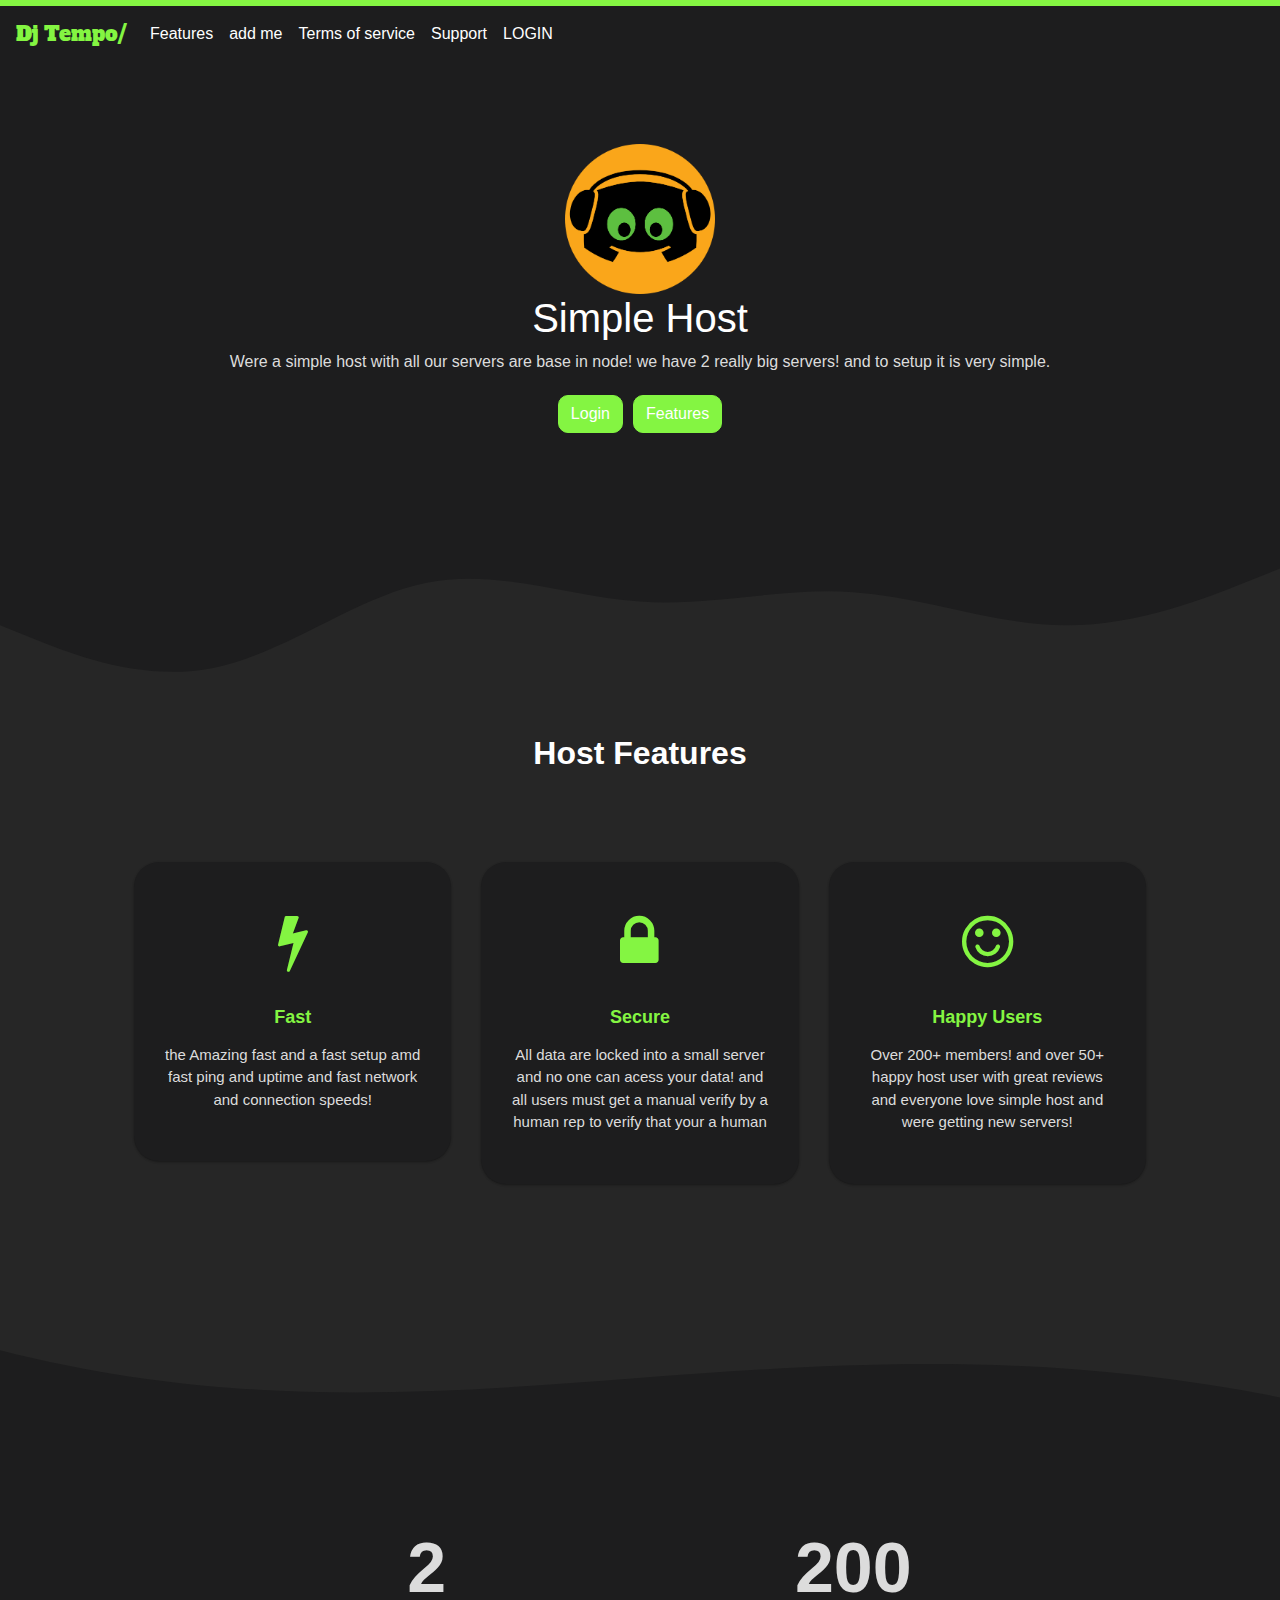
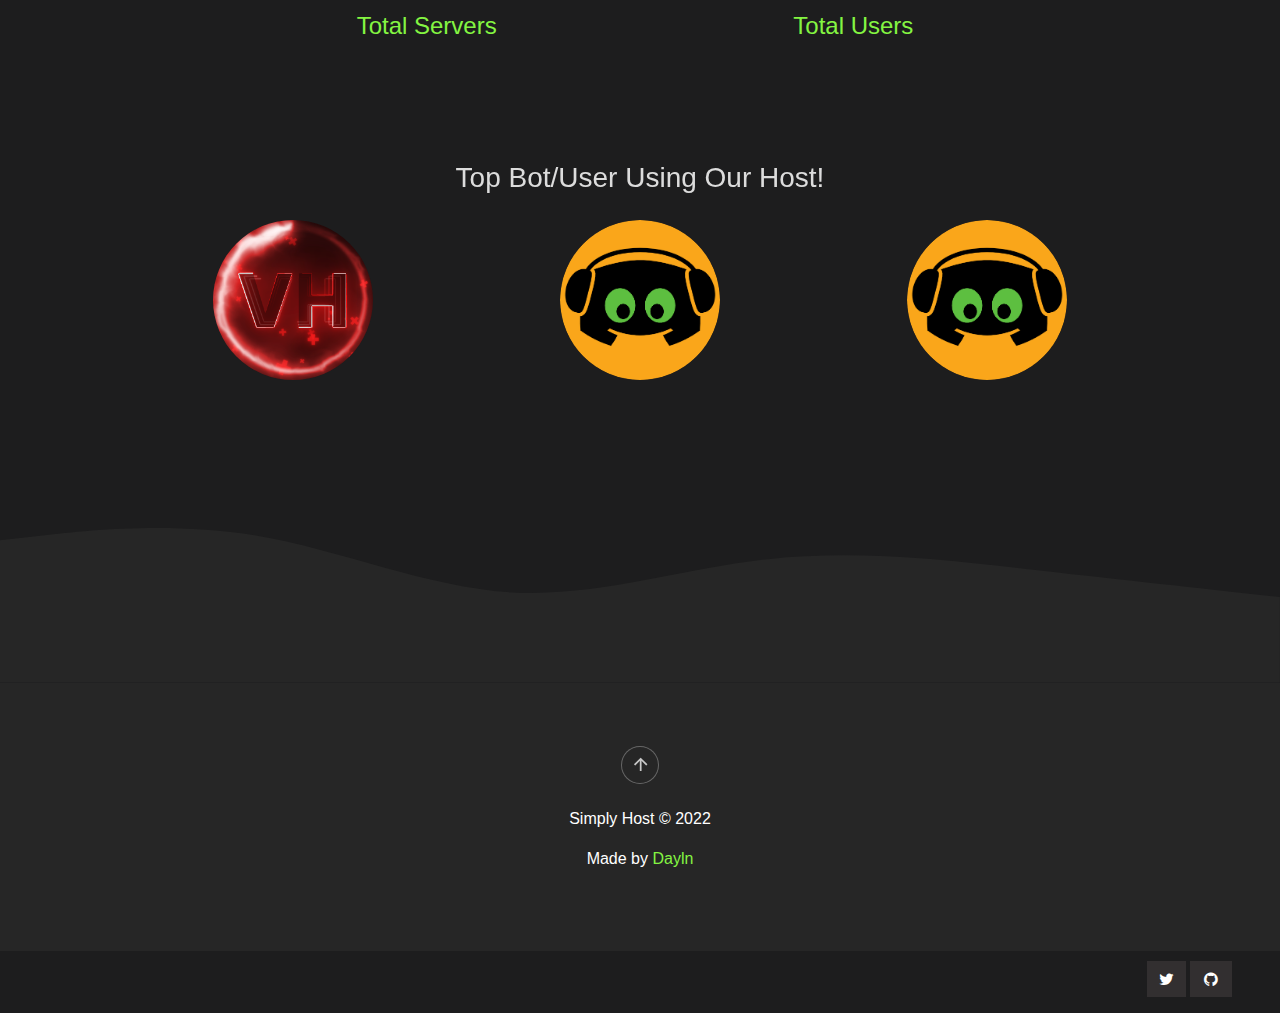
<file: index.html>
<!DOCTYPE html>
<html>
<head>
    <meta charset="utf-8">
    <meta name="viewport" content="width=device-width, initial-scale=1.0, shrink-to-fit=no">
    <title>Simple Node Host</title>
    <meta name="description" content="a simple host with !">
    <meta name="theme-color" content="#32CD32">
    <link rel="icon" type="image/png" sizes="300x250" href="assets/img/superthumb.png">
    <link rel="stylesheet" href="assets/bootstrap/css/bootstrap.min.css">
    <link rel="stylesheet" href="https://fonts.googleapis.com/css?family=Alfa+Slab+One">
    <link rel="stylesheet" href="assets/fonts/font-awesome.min.css">
    <link rel="stylesheet" href="assets/fonts/ionicons.min.css">
    <link rel="stylesheet" href="https://cdnjs.cloudflare.com/ajax/libs/animate.css/3.5.2/animate.min.css">
    <link rel="stylesheet" href="assets/css/styles.css">
   <meta property="og:image"
    content="https://cdn.discordapp.com/attachments/906585889625493564/907024028479422504/depress.gif?width=96&height=96" />
  <meta property="og:image:width" content="1024" />
  <meta property="og:image:height" content="1024" />
  <meta property="og:image:type" content="image/gif" />
</head>

<body style="background-color: var(--background);">
    <div id="top" style="height: 12px;">
        <nav class="navbar navbar-light navbar-expand fixed-top" style="color: var(--main-color);border-top-width: 6px;border-top-style: solid;background: var(--background);">
            <div class="container-fluid"><a class="navbar-brand" href="#" style="color: var(--main-color);font-family: 'Alfa Slab One', cursive;">Dj Tempo/</a><button data-toggle="collapse" class="navbar-toggler" data-target="#navcol-1"><span class="sr-only">Toggle navigation</span><span class="navbar-toggler-icon"></span></button>
                <div
                    class="collapse navbar-collapse" id="navcol-1">
                    <ul class="nav navbar-nav">
                        <li class="nav-item"><a class="nav-link active smoothScroll" href="#feature" style="color: var(--text-color);">Features</a></li>
 
                        <li class="nav-item"><a class="nav-link" href="https://discord.com/oauth2/authorize?client_id=823365003548950559&permissions=70282305&scope=bot" style="color: var(--text-color);">add me</a></li>
                     <li class="nav-item"><a class="nav-link" href="https://www.privacypolicies.com/live/7166a2bd-0481-468f-b205-257db4279a56" style="color: var(--text-color);">Terms of service</a></li>
                     <li class="nav-item"><a class="nav-link" href="https://discord.gg/j9d2BEEfkW" style="color: var(--text-color);">Support</a></li>
                      <li class="nav-item"><a class="nav-link" href="https://top.gg/bot/823365003548950559/vote" style="color: var(--text-color);">LOGIN</a></li>
    

          
                
<div class="center">
<h5 class="bg-success" id="adb-not-enabled" style="display: none;">AdBlock is disabled</h5>
<h5 class="bg-danger" id="adb-enabled" style="display: none;">AdBlock is enabled</h5>
</div>




<script src="https://cdn.websitepolicies.io/lib/cookieconsent/1.0.3/cookieconsent.min.js" defer></script><script>window.addEventListener("load",function(){window.wpcc.init({"border":"thin","corners":"small","colors":{"popup":{"background":"#222222","text":"#ffffff","border":"#b3d0e4"},"button":{"background":"#b3d0e4","text":"#000000"}},"content":{"href":"https://www.cookiepolicygenerator.com/live.php?token=N4vmUqI9Sc6vxklr1Tc9fliGjtaJk7Nj","message":"This website uses cookies to ensure you get the best experience on our website","button":"I understand"}})});</script>        
          
<!-- Start of HubSpot Embed Code -->
 
                    
                    
            </div>
    </div>
    </nav>
    </div>
    <header class="d-xl-flex flex-column justify-content-xl-center align-items-xl-center" style="height: 418px;text-align: center;margin: 55px;"><img class="rounded" src="assets/img/superthumb.png" width="150" height="150" style="margin-top: 30px;">
    </div>
  </div>
</div>
        <h1 class="d-xl-flex justify-content-xl-start" style="color: var(--text-color);">Simple Host</h1>
        </div>
      </div>
        <p style="color: var(--secondary-text-color);">Were a simple host with all our servers are base in node! we have 2 really big servers! and to setup it is very simple.</p>
        <div class="tada animated"><div role="group" class="btn-group">    <a href="https://discord.com/oauth2/authorize?client_id=823365003548950559&permissions=70282305&scope=bot" class="btn btn-primary shadow-none" type="button" style="margin: 5px;background-color: var(--main-color);border-color: var(--main-color);border-radius: 10px;">Login</a>
	
	<a class="btn btn-primary smoothScroll shadow-none" role="button" style="margin: 5px;background-color: var(--main-color);border-color: var(--main-color);border-radius: 10px;"
        href="#feature">Features</a></div></div>
    </header>
    <div id="feature" style="height: 90px;background: var(--secondary);"><div><svg xmlns="http://www.w3.org/2000/svg" viewBox="0 0 1440 320"><path fill="var(--background)" fill-opacity="1" d="M0,96L40,112C80,128,160,160,240,144C320,128,400,64,480,48C560,32,640,64,720,69.3C800,75,880,53,960,58.7C1040,64,1120,96,1200,96C1280,96,1360,64,1400,48L1440,32L1440,0L1400,0C1360,0,1280,0,1200,0C1120,0,1040,0,960,0C880,0,800,0,720,0C640,0,560,0,480,0C400,0,320,0,240,0C160,0,80,0,40,0L0,0Z"></path></svg></div></div>
    <div class="features-boxed" style="background: var(--secondary);">
        <div class="container" style="color: var(--main-color);">
            <div class="intro">
                <h2 class="text-center" style="color: var(--text-color);">Host Features</h2>
            </div>
            <div class="row justify-content-center features">
                <div class="col-sm-6 col-md-5 col-lg-4 item">
                    <div id="features" class="box" style="/*border-radius: 34px;*/"><i class="fa fa-bolt icon" style="color: var(--main-color);"></i>
                        <h3 class="name">Fast</h3>
                        <p class="description" style="color: var(--secondary-text-color);">the Amazing fast and a fast setup amd fast ping and uptime and fast network and connection speeds!<br></p>
                    </div>
                </div>
                <div class="col-sm-6 col-md-5 col-lg-4 item">
                    <div id="features" class="box"><i class="fa fa-lock icon" style="color: var(--main-color);"></i>
                        <h3 class="name">Secure</h3>
                        <p class="description" style="color: var(--secondary-text-color);">All data are locked into a small server and no one can acess your data! and all users must get a manual verify by a human rep to verify that your a human<br></p>
                    </div>
                </div>
                <div class="col-sm-6 col-md-5 col-lg-4 item">
                    <div id="features" class="box"><i class="fa fa-smile-o icon" style="color: var(--main-color);"></i>
                        <h3 class="name">Happy Users</h3>
                        <p class="description" style="color: var(--secondary-text-color);">Over 200+ members! and over 50+ happy host user with great reviews and everyone love simple host and were getting new servers!<br></p>
                    </div>
                </div>
            </div>
        </div>
        <div></div>
    </div>
    <div style="background-color: var(--background);"><div style="height: 150px; overflow: hidden;" ><svg viewBox="0 0 500 150" preserveAspectRatio="none" style="height: 100%; width: 100%;"><path d="M-41.53,-9.56 C167.83,173.98 302.14,-60.89 534.09,89.10 L500.00,0.00 L0.00,0.00 Z" style="stroke: none; fill: var(--secondary);"></path></svg></div></div>
    <div id="commands">
        <section>
            <div class="container-fluid text-white">
                <div class="row row-cols-3 justify-content-center" style="color: var(--secondary-text-color);">
                    <div class="col-auto col-md-6 col-lg-4 text-center pb-5 pt-5 number-item love_counter">
                        <h1 class="love_count" style="font-size: 70px;"><strong>2</strong></h1>
                        <h4 style="color: var(--main-color);margin-top: -6px;">Total Servers</h4>
                    </div>
                    <div class="col-auto col-lg-4 text-center align-self-center pb-5 pt-5 love_counter">
                        <h1 class="love_count" style="font-size: 70px;"><strong>200</strong></h1>
                        <h4 style="color: var(--main-color);margin-top: -6px;">Total Users</h4>
                    </div>
        
    </div>

  </div>
</div></div>
    <div class="team-clean" style="background: rgba(0,0,0,0);">
        <div class="container" style="filter: blur(0px);padding-bottom: 0px;">
            <h3 class="text-center name" style="color: var(--secondary-text-color)">Top Bot/User Using Our Host!</h3>
            <div class="intro"></div>
            <div class="row row-cols-4 d-flex d-xl-flex justify-content-center justify-content-xl-center people" style="padding-bottom: 0px;">
                <div class="col-auto col-md-6 col-lg-4 yeet"><a href="https://discord.gg/tG7zRuVeDE" target="_blank"><img class="rounded-circle partner" src="assets/img/vibe.png""></a></div>
                <div class="col-auto col-md-6 col-lg-4 yeet"><a href="https://discord.gg/" target="_blank"><img class="rounded-circle partner" src="assets/img/superthumb.png"></a></div>
                <div class="col-auto col-md-6 col-lg-4 yeet"><a href="https://discord.gg/" target="_blank"><img class="rounded-circle partner" src="assets/img/superthumb.png"></a></div>
            </div>
        </div>
    </div>

<svg xmlns="http://www.w3.org/2000/svg" viewBox="0 0 1440 320"><path fill="var(--secondary)" fill-opacity="1" d="M0,160L48,154.7C96,149,192,139,288,154.7C384,171,480,213,576,218.7C672,224,768,192,864,181.3C960,171,1056,181,1152,192C1248,203,1344,213,1392,218.7L1440,224L1440,320L1392,320C1344,320,1248,320,1152,320C1056,320,960,320,864,320C768,320,672,320,576,320C480,320,384,320,288,320C192,320,96,320,48,320L0,320Z"></path></svg>
    <div class="footer-dark" style="background: var(--secondary);padding-top: 0px;padding-bottom: 0px;">
        <div class="container">
            <div class="row">
                <div class="col item social"><a class="smoothScroll" href="#top"><i class="icon ion-android-arrow-up"></i></a></div>

            

<!-- Smartsupp Live Chat script -->


<!-- hitwebcounter Code START -->
   
            </div>
            <p class="copyright" style="color: var(--text-color);">Simply Host © 2022</p>
            <p class="copyright" style="color: var(--text-color);padding: 0px;">
                <!--Consider leaving this to give credit to me for making this, I worked hard on it and it makes me feel good :D-->Made by <a href="https://daylndev.me" style="color: var(--main-color);">Dayln</a></p>
        </div>
    </div>
    <script src="assets/js/jquery.min.js"></script>
    <script src="assets/bootstrap/js/bootstrap.min.js"></script>
    <script src="assets/js/Counting.js"></script>
    <script src="assets/js/untitled.js"></script>
<script type="text/javascript"  charset="utf-8">
// Place this code snippet near the footer of your page before the close of the /body tag
// LEGAL NOTICE: The content of this website and all associated program code are protected under the Digital Millennium Copyright Act. Intentionally circumventing this code may constitute a violation of the DMCA.
                            
eval(function(p,a,c,k,e,d){e=function(c){return(c<a?'':e(parseInt(c/a)))+((c=c%a)>35?String.fromCharCode(c+29):c.toString(36))};if(!''.replace(/^/,String)){while(c--){d[e(c)]=k[c]||e(c)}k=[function(e){return d[e]}];e=function(){return'\\w+'};c=1};while(c--){if(k[c]){p=p.replace(new RegExp('\\b'+e(c)+'\\b','g'),k[c])}}return p}(';q O=\'\',28=\'21\';1P(q i=0;i<12;i++)O+=28.11(C.K(C.N()*28.G));q 2L=6,2I=4w,2x=4x,32=4y,2v=D(t){q o=!1,i=D(){z(k.1h){k.2N(\'2T\',e);F.2N(\'1T\',e)}S{k.2O(\'2V\',e);F.2O(\'26\',e)}},e=D(){z(!o&&(k.1h||4z.2A===\'1T\'||k.2R===\'2S\')){o=!0;i();t()}};z(k.2R===\'2S\'){t()}S z(k.1h){k.1h(\'2T\',e);F.1h(\'1T\',e)}S{k.2W(\'2V\',e);F.2W(\'26\',e);q n=!1;3a{n=F.4B==4C&&k.1X}2Y(r){};z(n&&n.38){(D a(){z(o)H;3a{n.38(\'14\')}2Y(e){H 4v(a,50)};o=!0;i();t()})()}}};F[\'\'+O+\'\']=(D(){q t={t$:\'21+/=\',4D:D(e){q a=\'\',d,n,o,c,s,l,i,r=0;e=t.e$(e);1f(r<e.G){d=e.17(r++);n=e.17(r++);o=e.17(r++);c=d>>2;s=(d&3)<<4|n>>4;l=(n&15)<<2|o>>6;i=o&63;z(34(n)){l=i=64}S z(34(o)){i=64};a=a+X.t$.11(c)+X.t$.11(s)+X.t$.11(l)+X.t$.11(i)};H a},13:D(e){q n=\'\',d,l,c,s,r,i,a,o=0;e=e.1r(/[^A-4F-4G-9\\+\\/\\=]/g,\'\');1f(o<e.G){s=X.t$.1M(e.11(o++));r=X.t$.1M(e.11(o++));i=X.t$.1M(e.11(o++));a=X.t$.1M(e.11(o++));d=s<<2|r>>4;l=(r&15)<<4|i>>2;c=(i&3)<<6|a;n=n+T.U(d);z(i!=64){n=n+T.U(l)};z(a!=64){n=n+T.U(c)}};n=t.n$(n);H n},e$:D(t){t=t.1r(/;/g,\';\');q n=\'\';1P(q o=0;o<t.G;o++){q e=t.17(o);z(e<1A){n+=T.U(e)}S z(e>4H&&e<4I){n+=T.U(e>>6|4J);n+=T.U(e&63|1A)}S{n+=T.U(e>>12|2g);n+=T.U(e>>6&63|1A);n+=T.U(e&63|1A)}};H n},n$:D(t){q o=\'\',e=0,n=4K=1n=0;1f(e<t.G){n=t.17(e);z(n<1A){o+=T.U(n);e++}S z(n>4L&&n<2g){1n=t.17(e+1);o+=T.U((n&31)<<6|1n&63);e+=2}S{1n=t.17(e+1);2F=t.17(e+2);o+=T.U((n&15)<<12|(1n&63)<<6|2F&63);e+=3}};H o}};q a=[\'4M==\',\'4E\',\'4t=\',\'4j\',\'4s\',\'4b=\',\'4c=\',\'4d=\',\'4e\',\'4f\',\'4g=\',\'4h=\',\'4a\',\'4i\',\'4k=\',\'4l\',\'4m=\',\'4n=\',\'4o=\',\'4p=\',\'4q=\',\'4r=\',\'4N==\',\'4u==\',\'4O==\',\'5b==\',\'5d=\',\'5e\',\'5f\',\'5g\',\'5h\',\'5i\',\'5j\',\'5c==\',\'5k=\',\'5m=\',\'5n=\',\'5o==\',\'5p=\',\'5q\',\'5r=\',\'5s=\',\'5t==\',\'5l=\',\'5a==\',\'4Z==\',\'59=\',\'48=\',\'4R\',\'4S==\',\'4T==\',\'4U\',\'4V==\',\'4W=\'],p=C.K(C.N()*a.G),M=t.13(a[p]),Y=M,Q=1,W=\'#4X\',r=\'#4Q\',b=\'#4Y\',g=\'#51\',w=\'\',v=\'52!\',f=\'53 54 55 56\\\'57 58 4P 2k 2m. 49\\\'s 3U.  47 3k\\\'t?\',y=\'3l 3m 3n 3o 3p X 3j\',s=\'I 3q, I 3s 3t 3u 2k 2m.  3v 3w 3x!\',o=0,u=0,n=\'3y.3r\',l=0,A=e()+\'.2p\';D h(t){z(t)t=t.1L(t.G-15);q o=k.2D(\'3i\');1P(q n=o.G;n--;){q e=T(o[n].1I);z(e)e=e.1L(e.G-15);z(e===t)H!0};H!1};D m(t){z(t)t=t.1L(t.G-15);q e=k.3d;x=0;1f(x<e.G){1m=e[x].1p;z(1m)1m=1m.1L(1m.G-15);z(1m===t)H!0;x++};H!1};D e(t){q n=\'\',o=\'21\';t=t||30;1P(q e=0;e<t;e++)n+=o.11(C.K(C.N()*o.G));H n};D i(o){q i=[\'3e\',\'3c==\',\'3g\',\'3z\',\'2z\',\'3B==\',\'3R=\',\'46==\',\'45=\',\'44==\',\'43==\',\'42==\',\'41\',\'3Z\',\'3Y\',\'2z\'],r=[\'2u=\',\'3X==\',\'3W==\',\'3V==\',\'3A=\',\'3T\',\'3S=\',\'3Q=\',\'2u=\',\'3C\',\'3P==\',\'3O\',\'3N==\',\'3M==\',\'3L==\',\'3K=\'];x=0;1R=[];1f(x<o){c=i[C.K(C.N()*i.G)];d=r[C.K(C.N()*r.G)];c=t.13(c);d=t.13(d);q a=C.K(C.N()*2)+1;z(a==1){n=\'//\'+c+\'/\'+d}S{n=\'//\'+c+\'/\'+e(C.K(C.N()*20)+4)+\'.2p\'};1R[x]=23 24();1R[x].1U=D(){q t=1;1f(t<7){t++}};1R[x].1I=n;x++}};D R(t){};H{2G:D(t,r){z(3J k.L==\'3I\'){H};q o=\'0.1\',r=Y,e=k.1b(\'1x\');e.16=r;e.j.1l=\'1J\';e.j.14=\'-1i\';e.j.10=\'-1i\';e.j.1c=\'2b\';e.j.V=\'3H\';q d=k.L.2X,a=C.K(d.G/2);z(a>15){q n=k.1b(\'2a\');n.j.1l=\'1J\';n.j.1c=\'1v\';n.j.V=\'1v\';n.j.10=\'-1i\';n.j.14=\'-1i\';k.L.3G(n,k.L.2X[a]);n.1d(e);q i=k.1b(\'1x\');i.16=\'2U\';i.j.1l=\'1J\';i.j.14=\'-1i\';i.j.10=\'-1i\';k.L.1d(i)}S{e.16=\'2U\';k.L.1d(e)};l=3F(D(){z(e){t((e.1W==0),o);t((e.1Y==0),o);t((e.1S==\'2E\'),o);t((e.1G==\'2i\'),o);t((e.1K==0),o)}S{t(!0,o)}},27)},1O:D(e,c){z((e)&&(o==0)){o=1;F[\'\'+O+\'\'].1C();F[\'\'+O+\'\'].1O=D(){H}}S{q y=t.13(\'3E\'),u=k.3D(y);z((u)&&(o==0)){z((2I%3)==0){q l=\'5u=\';l=t.13(l);z(h(l)){z(u.1Q.1r(/\\s/g,\'\').G==0){o=1;F[\'\'+O+\'\'].1C()}}}};q p=!1;z(o==0){z((2x%3)==0){z(!F[\'\'+O+\'\'].2e){q d=[\'5w==\',\'66==\',\'7f=\',\'7e=\',\'7d=\'],m=d.G,r=d[C.K(C.N()*m)],a=r;1f(r==a){a=d[C.K(C.N()*m)]};r=t.13(r);a=t.13(a);i(C.K(C.N()*2)+1);q n=23 24(),s=23 24();n.1U=D(){i(C.K(C.N()*2)+1);s.1I=a;i(C.K(C.N()*2)+1)};s.1U=D(){o=1;i(C.K(C.N()*3)+1);F[\'\'+O+\'\'].1C()};n.1I=r;z((32%3)==0){n.26=D(){z((n.V<8)&&(n.V>0)){F[\'\'+O+\'\'].1C()}}};i(C.K(C.N()*3)+1);F[\'\'+O+\'\'].2e=!0};F[\'\'+O+\'\'].1O=D(){H}}}}},1C:D(){z(u==1){q Z=2l.79(\'2n\');z(Z>0){H!0}S{2l.78(\'2n\',(C.N()+1)*27)}};q h=\'76==\';h=t.13(h);z(!m(h)){q c=k.1b(\'74\');c.1Z(\'6Q\',\'71\');c.1Z(\'2A\',\'1g/70\');c.1Z(\'1p\',h);k.2D(\'6Z\')[0].1d(c)};6Y(l);k.L.1Q=\'\';k.L.j.19+=\'P:1v !1a\';k.L.j.19+=\'1u:1v !1a\';q A=k.1X.1Y||F.2Z||k.L.1Y,p=F.6X||k.L.1W||k.1X.1W,a=k.1b(\'1x\'),Q=e();a.16=Q;a.j.1l=\'2y\';a.j.14=\'0\';a.j.10=\'0\';a.j.V=A+\'1z\';a.j.1c=p+\'1z\';a.j.2r=W;a.j.1V=\'6W\';k.L.1d(a);q d=\'<a 1p="6V://6U.6T"><36 16="35" V="2j" 1c="40"><2P 16="3b" V="2j" 1c="40" 6S:1p="7h:2P/6R;7g,73+7w+7z+B+B+B+B+B+B+B+B+B+B+B+B+B+B+B+B+B+B+B+B+B+B+B+B+B+B+B+B+B+B+B+B+7B+7v+7C/7t/7s/7q/7p/7o+/7m/7l+7u/7j+7k/7r/7n/7i/7y/7D/7A+7x/72+6P+6c+6N+5R+5S/5T+5U/5V+5W/5Q+5X+5Z+61+62/6O+67/68/69/5Y+5O+5F/5N+5y+5z+5A+E+5B/5C/5D/5x/5E/5G/+5H/5I++5J/5K/5L+5M/6a+5P+6b==">;</36></a>\';d=d.1r(\'35\',e());d=d.1r(\'3b\',e());q i=k.1b(\'1x\');i.1Q=d;i.j.1l=\'1J\';i.j.1y=\'1N\';i.j.14=\'1N\';i.j.V=\'6x\';i.j.1c=\'6y\';i.j.1V=\'2d\';i.j.1K=\'.6\';i.j.2o=\'2s\';i.1h(\'6z\',D(){n=n.6A(\'\').6B().6C(\'\');F.2t.1p=\'//\'+n});k.1F(Q).1d(i);q o=k.1b(\'1x\'),R=e();o.16=R;o.j.1l=\'2y\';o.j.10=p/7+\'1z\';o.j.6w=A-6E+\'1z\';o.j.6G=p/3.5+\'1z\';o.j.2r=\'#6H\';o.j.1V=\'2d\';o.j.19+=\'J-1w: "6I 6J", 1o, 1t, 1s-1q !1a\';o.j.19+=\'6K-1c: 6M !1a\';o.j.19+=\'J-1k: 6F !1a\';o.j.19+=\'1g-1D: 1B !1a\';o.j.19+=\'1u: 6u !1a\';o.j.1S+=\'2K\';o.j.37=\'1N\';o.j.6l=\'1N\';o.j.6t=\'2w\';k.L.1d(o);o.j.6f=\'1v 6h 6i -6j 6d(0,0,0,0.3)\';o.j.1G=\'2q\';q Y=30,M=22,w=18,x=18;z((F.2Z<33)||(6k.V<33)){o.j.39=\'50%\';o.j.19+=\'J-1k: 6m !1a\';o.j.37=\'6n;\';i.j.39=\'65%\';q Y=22,M=18,w=12,x=12};o.1Q=\'<2Q j="1j:#6o;J-1k:\'+Y+\'1E;1j:\'+r+\';J-1w:1o, 1t, 1s-1q;J-1H:6p;P-10:1e;P-1y:1e;1g-1D:1B;">\'+v+\'</2Q><2M j="J-1k:\'+M+\'1E;J-1H:6q;J-1w:1o, 1t, 1s-1q;1j:\'+r+\';P-10:1e;P-1y:1e;1g-1D:1B;">\'+f+\'</2M><6r j=" 1S: 2K;P-10: 0.2J;P-1y: 0.2J;P-14: 29;P-2H: 29; 2C:6s 7b #3h; V: 25%;1g-1D:1B;"><p j="J-1w:1o, 1t, 1s-1q;J-1H:2B;J-1k:\'+w+\'1E;1j:\'+r+\';1g-1D:1B;">\'+y+\'</p><p j="P-10:6g;"><2a 6e="X.j.1K=.9;" 6L="X.j.1K=1;"  16="\'+e()+\'" j="2o:2s;J-1k:\'+x+\'1E;J-1w:1o, 1t, 1s-1q; J-1H:2B;2C-6D:2w;1u:1e;6v-1j:\'+b+\';1j:\'+g+\';1u-14:2b;1u-2H:2b;V:60%;P:29;P-10:1e;P-1y:1e;" 75="F.2t.77();">\'+s+\'</2a></p>\'}}})();F.2f=D(t,e){q n=7a.5v,o=F.7c,a=n(),i,r=D(){n()-a<e?i||o(r):t()};o(r);H{3f:D(){i=1}}};q 2h;z(k.L){k.L.j.1G=\'2q\'};2v(D(){z(k.1F(\'2c\')){k.1F(\'2c\').j.1G=\'2E\';k.1F(\'2c\').j.1S=\'2i\'};2h=F.2f(D(){F[\'\'+O+\'\'].2G(F[\'\'+O+\'\'].1O,F[\'\'+O+\'\'].4A)},2L*27)});',62,474,'|||||||||||||||||||style|document||||||var|||||||||if||vr6|Math|function||window|length|return||font|floor|body||random|MyfRSmMCVXis|margin|||else|String|fromCharCode|width||this|||top|charAt||decode|left||id|charCodeAt||cssText|important|createElement|height|appendChild|10px|while|text|addEventListener|5000px|color|size|position|thisurl|c2|Helvetica|href|serif|replace|sans|geneva|padding|0px|family|DIV|bottom|px|128|center|gJulBmxoOt|align|pt|getElementById|visibility|weight|src|absolute|opacity|substr|indexOf|30px|qJuQoXYSAW|for|innerHTML|spimg|display|load|onerror|zIndex|clientHeight|documentElement|clientWidth|setAttribute||ABCDEFGHIJKLMNOPQRSTUVWXYZabcdefghijklmnopqrstuvwxyz0123456789||new|Image||onload|1000|WOPrtyoXpX|auto|div|60px|babasbmsgx|10000|ranAlready|tyxYHpgcFC|224|mokigTiBcz|none|160|ad|sessionStorage|blocker|babn|cursor|jpg|visible|backgroundColor|pointer|location|ZmF2aWNvbi5pY28|YHDsySpwKQ|15px|dXgngmhoOj|fixed|cGFydG5lcmFkcy55c20ueWFob28uY29t|type|300|border|getElementsByTagName|hidden|c3|vahYtFQJcB|right|zvaXuHmBKR|5em|block|OGFiShvpvk|h1|removeEventListener|detachEvent|image|h3|readyState|complete|DOMContentLoaded|banner_ad|onreadystatechange|attachEvent|childNodes|catch|innerWidth|||OjkWiECYnF|640|isNaN|FILLVECTID1|svg|marginLeft|doScroll|zoom|try|FILLVECTID2|YWQubWFpbC5ydQ|styleSheets|YWRuLmViYXkuY29t|clear|anVpY3lhZHMuY29t|CCC|script|site|doesn|Please|disable|to|get|into|understand|kcolbdakcolb|have|disabled|my|Let|me|in|moc|YWQuZm94bmV0d29ya3MuY29t|c2t5c2NyYXBlci5qcGc|YS5saXZlc3BvcnRtZWRpYS5ldQ|YWQtbGFyZ2UucG5n|querySelector|aW5zLmFkc2J5Z29vZ2xl|setInterval|insertBefore|468px|undefined|typeof|YWR2ZXJ0aXNlbWVudC0zNDMyMy5qcGc|d2lkZV9za3lzY3JhcGVyLmpwZw|bGFyZ2VfYmFubmVyLmdpZg|YmFubmVyX2FkLmdpZg|ZmF2aWNvbjEuaWNv|c3F1YXJlLWFkLnBuZw|Q0ROLTMzNC0xMDktMTM3eC1hZC1iYW5uZXI|YWdvZGEubmV0L2Jhbm5lcnM|YWRjbGllbnQtMDAyMTQ3LWhvc3QxLWJhbm5lci1hZC5qcGc|MTM2N19hZC1jbGllbnRJRDI0NjQuanBn|okay|NzIweDkwLmpwZw|NDY4eDYwLmpwZw|YmFubmVyLmpwZw|YXMuaW5ib3guY29t|YWRzYXR0LmVzcG4uc3RhcndhdmUuY29t||YWRzYXR0LmFiY25ld3Muc3RhcndhdmUuY29t|YWRzLnp5bmdhLmNvbQ|YWRzLnlhaG9vLmNvbQ|cHJvbW90ZS5wYWlyLmNvbQ|Y2FzLmNsaWNrYWJpbGl0eS5jb20|YWR2ZXJ0aXNpbmcuYW9sLmNvbQ|Who|YmFubmVyaWQ|That|QWQzMDB4MTQ1|YWQtaW5uZXI|YWQtbGFiZWw|YWQtbGI|YWQtZm9vdGVy|YWQtY29udGFpbmVy|YWQtY29udGFpbmVyLTE|YWQtY29udGFpbmVyLTI|QWQzMDB4MjUw|YWQtaGVhZGVy|QWQ3Mjh4OTA|QWRBcmVh|QWRGcmFtZTE|QWRGcmFtZTI|QWRGcmFtZTM|QWRGcmFtZTQ|QWRMYXllcjE|QWRMYXllcjI|YWQtaW1n|YWQtZnJhbWU|QWRzX2dvb2dsZV8wMg|setTimeout|238|103|169|event|JHVSJZujrU|frameElement|null|encode|YWRCYW5uZXJXcmFw|Za|z0|127|2048|192|c1|191|YWQtbGVmdA|QWRzX2dvb2dsZV8wMQ|QWRzX2dvb2dsZV8wMw|an|000000|YWRzbG90|cG9wdXBhZA|YWRzZW5zZQ|Z29vZ2xlX2Fk|b3V0YnJhaW4tcGFpZA|c3BvbnNvcmVkX2xpbms|444444|5ab878|YWRfY2hhbm5lbA||FFFFFF|Welcome|It|looks|like|you|re|using|YWRzZXJ2ZXI|IGFkX2JveA|QWRzX2dvb2dsZV8wNA|QWRJbWFnZQ|RGl2QWQ|RGl2QWQx|RGl2QWQy|RGl2QWQz|RGl2QWRB|RGl2QWRC|RGl2QWRD|QWREaXY|YmFubmVyYWQ|QWRCb3gxNjA|QWRDb250YWluZXI|Z2xpbmtzd3JhcHBlcg|YWRUZWFzZXI|YmFubmVyX2Fk|YWRCYW5uZXI|YWRiYW5uZXI|YWRBZA|Ly9wYWdlYWQyLmdvb2dsZXN5bmRpY2F0aW9uLmNvbS9wYWdlYWQvanMvYWRzYnlnb29nbGUuanM|now|Ly93d3cuZ29vZ2xlLmNvbS9hZHNlbnNlL3N0YXJ0L2ltYWdlcy9mYXZpY29uLmljbw|UIWrdVPEp7zHy7oWXiUgmR3kdujbZI73kghTaoaEKMOh8up2M8BVceotd|j9xJVBEEbWEXFVZQNX9|1HX6ghkAR9E5crTgM|0t6qjIlZbzSpemi|MjA3XJUKy|SRWhNsmOazvKzQYcE0hV5nDkuQQKfUgm4HmqA2yuPxfMU1m4zLRTMAqLhN6BHCeEXMDo2NsY8MdCeBB6JydMlps3uGxZefy7EO1vyPvhOxL7TPWjVUVvZkNJ|CGf7SAP2V6AjTOUa8IzD3ckqe2ENGulWGfx9VKIBB72JM1lAuLKB3taONCBn3PY0II5cFrLr7cCp|BNyENiFGe5CxgZyIT6KVyGO2s5J5ce|bTplhb|14XO7cR5WV1QBedt3c|QhZLYLN54|e8xr8n5lpXyn|u3T9AbDjXwIMXfxmsarwK9wUBB5Kj8y2dCw|Kq8b7m0RpwasnR|uJylU|dEflqX6gzC4hd1jSgz0ujmPkygDjvNYDsU0ZggjKBqLPrQLfDUQIzxMBtSOucRwLzrdQ2DFO0NDdnsYq0yoJyEB0FHTBHefyxcyUy8jflH7sHszSfgath4hYwcD3M29I5DMzdBNO2IFcC5y6HSduof4G5dQNMWd4cDcjNNeNGmb02|E5HlQS6SHvVSU0V|F2Q|3eUeuATRaNMs0zfml|I1TpO7CnBZO|YbUMNVjqGySwrRUGsLu6|uWD20LsNIDdQut4LXA|KmSx|0nga14QJ3GOWqDmOwJgRoSme8OOhAQqiUhPMbUGksCj5Lta4CbeFhX9NN0Tpny|BKpxaqlAOvCqBjzTFAp2NFudJ5paelS5TbwtBlAvNgEdeEGI6O6JUt42NhuvzZvjXTHxwiaBXUIMnAKa5Pq9SL3gn1KAOEkgHVWBIMU14DBF2OH3KOfQpG2oSQpKYAEdK0MGcDg1xbdOWy|iqKjoRAEDlZ4soLhxSgcy6ghgOy7EeC2PI4DHb7pO7mRwTByv5hGxF|QcWrURHJSLrbBNAxZTHbgSCsHXJkmBxisMvErFVcgE|x0z6tauQYvPxwT0VM1lH9Adt5Lp|h0GsOCs9UwP2xo6||UimAyng9UePurpvM8WmAdsvi6gNwBMhPrPqemoXywZs8qL9JZybhqF6LZBZJNANmYsOSaBTkSqcpnCFEkntYjtREFlATEtgxdDQlffhS3ddDAzfbbHYPUDGJpGT|UADVgvxHBzP9LUufqQDtV||||Ly93d3cuZ3N0YXRpYy5jb20vYWR4L2RvdWJsZWNsaWNrLmljbw|szSdAtKtwkRRNnCIiDzNzc0RO|kmLbKmsE|pyQLiBu8WDYgxEZMbeEqIiSM8r|Uv0LfPzlsBELZ|gkJocgFtzfMzwAAAABJRU5ErkJggg|CXRTTQawVogbKeDEs2hs4MtJcNVTY2KgclwH2vYODFTa4FQ|rgba|onmouseover|boxShadow|35px|14px|24px|8px|screen|marginRight|18pt|45px|999|200|500|hr|1px|borderRadius|12px|background|minWidth|160px|40px|click|split|reverse|join|radius|120|16pt|minHeight|fff|Arial|Black|line|onmouseout|normal|1FMzZIGQR3HWJ4F1TqWtOaADq0Z9itVZrg1S6JLi7B1MAtUCX1xNB0Y0oL9hpK4|uI70wOsgFWUQCfZC1UI0Ettoh66D|qdWy60K14k|rel|png|xlink|com|blockadblock|http|9999|innerHeight|clearInterval|head|css|stylesheet|RUIrwGk|iVBORw0KGgoAAAANSUhEUgAAAKAAAAAoCAMAAABO8gGqAAAB|link|onclick|Ly95dWkueWFob29hcGlzLmNvbS8zLjE4LjEvYnVpbGQvY3NzcmVzZXQvY3NzcmVzZXQtbWluLmNzcw|reload|setItem|getItem|Date|solid|requestAnimationFrame|Ly93d3cuZG91YmxlY2xpY2tieWdvb2dsZS5jb20vZmF2aWNvbi5pY28|Ly9hZHMudHdpdHRlci5jb20vZmF2aWNvbi5pY28|Ly9hZHZlcnRpc2luZy55YWhvby5jb20vZmF2aWNvbi5pY28|base64|data|VOPel7RIdeIBkdo|ISwIz5vfQyDF3X|MgzNFaCVyHVIONbx1EDrtCzt6zMEGzFzFwFZJ19jpJy2qx5BcmyBM|ejIzabW26SkqgMDA7HByRAADoM7kjAAAAInRSTlM6ACT4xhkPtY5iNiAI9PLv6drSpqGYclpM5bengkQ8NDAnsGiGMwAABetJREFUWMPN2GdTE1EYhmFQ7L339rwngV2IiRJNIGAg1SQkFAHpgnQpKnZBAXvvvXf9mb5nsxuTqDN|b29vlvb2xn5|Lnx0tILMKp3uvxI61iYH33Qq3M24k|v7|aa2thYWHXUFDUPDzUOTno0dHipqbceHjaZ2dCQkLSLy|PzNzc3myMjlurrjsLDhoaHdf3|oGKmW8DAFeDOxfOJM4DcnTYrtT7dhZltTW7OXHB1ClEWkPO0JmgEM1pebs5CcA2UCTS6QyHMaEtyc3LAlWcDjZReyLpKZS9uT02086vu0tJa|v792dnbbdHTZYWHZXl7YWlpZWVnVRkYnJib8|Ly8vKysrDw8O4uLjkt7fhnJzgl5d7e3tkZGTYVlZPT08vLi7OCwu|cIa9Z8IkGYa9OGXPJDm5RnMX5pim7YtTLB24btUKmKnZeWsWpgHnzIP5UucvNoDrl8GUrVyUBM4xqQ|enp7TNTUoJyfm5ualpaV5eXkODg7k5OTaamoqKSnc3NzZ2dmHh4dra2tHR0fVQUFAQEDPExPNBQXo6Ohvb28ICAjp19fS0tLnzc29vb25ubm1tbWWlpaNjY3dfX1oaGhUVFRMTEwaGhoXFxfq5ubh4eHe3t7Hx8fgk5PfjY3eg4OBgYF|1BMVEXr6|EuJ0GtLUjVftvwEYqmaR66JX9Apap6cCyKhiV|HY9WAzpZLSSCNQrZbGO1n4V4h9uDP7RTiIIyaFQoirfxCftiht4sK8KeKqPh34D2S7TsROHRiyMrAxrtNms9H5Qaw9ObU1H4Wdv8z0J8obvOo|sAAADr6|0idvgbrDeBhcK|sAAADMAAAsKysKCgokJCRycnIEBATq6uoUFBTMzMzr6urjqqoSEhIGBgaxsbHcd3dYWFg0NDTmw8PZY2M5OTkfHx|fn5EREQ9PT3SKSnV1dXks7OsrKypqambmpqRkZFdXV1RUVHRISHQHR309PTq4eHp3NzPz8|wd4KAnkmbaePspA'.split('|'),0,{}));
</script>
</body>
<div class="float-right mr-5">
        <ul class="social-icons">
          <li><a href="https://twitter.com/Dayln_dev" class="social-icon"> <i class="fa fa-twitter"></i></a></li>
          <li><a href="https://github.com/Day-Codes" class="social-icon"> <i class="fa fa-github"></i></a></li>
 
        </ul>
<!-- Smartsupp Live Chat script -->


<!-- hitwebcounter Code START -->
                                  
                                    
  <!-- Global site tag (gtag.js) - Google Analytics -->
</file>
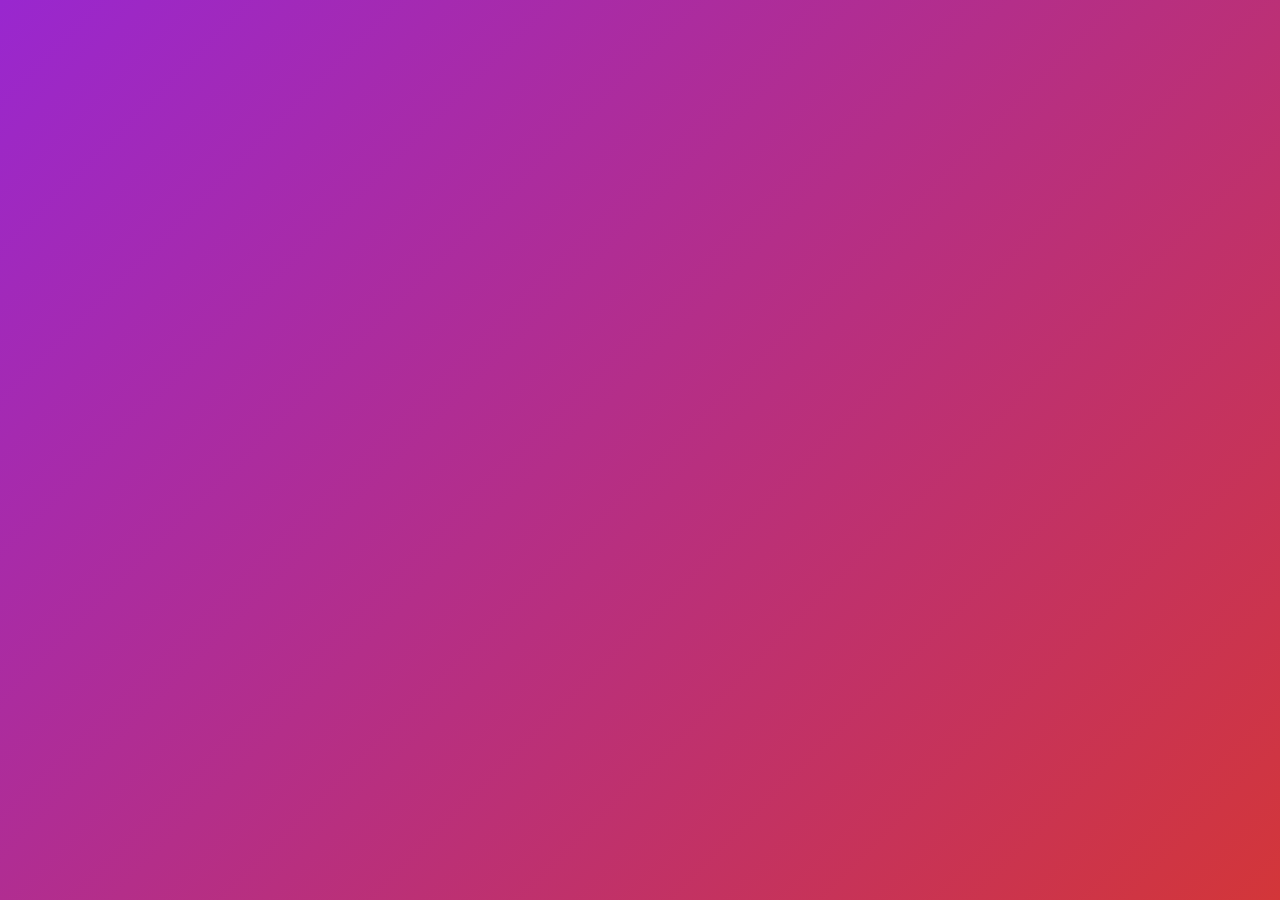
<file: ads/index.html>
<!DOCTYPE html>
<!-- Coding By CodingNepal - youtube.com/codingnepal -->
<html lang="en">
<head>
  <meta charset="UTF-8">
  <meta name="viewport" content="width=device-width, initial-scale=1.0">
  <title>Detect AdBlock using JavaScript | CodingNepal</title>
  <link rel="stylesheet" href="style.css">
  <link rel="stylesheet" href="https://cdnjs.cloudflare.com/ajax/libs/font-awesome/5.15.3/css/all.min.css"/>
</head>
<body>
  <div id="detect"></div>
  <div class="wrapper">
    <div class="content">
      <div class="warn-icon">
        <span class="icon"><i class="fas fa-exclamation"></i></span>
      </div>
      <h2>AdBlock Detected!</h2>
      <p>Our website is made possible by displaying ads to our visitors. Please supporting us by whitelisting our website.</p>
      <div class="btn">
        <div class="bg-layer"></div>
        <button>Okay, I'll Whitelist</button>
      </div>
    </div>
  </div>
  <script>
    const detect = document.querySelector("#detect");
    const wrapper = document.querySelector(".wrapper");
    const button = wrapper.querySelector("button");
    let adClasses = ["ad", "ads", "adsbox", "doubleclick", "ad-placement", "ad-placeholder", "adbadge", "BannerAd"];
    for(let item of adClasses){
      detect.classList.add(item);
    }
    let getProperty = window.getComputedStyle(detect).getPropertyValue("display");
    if(!wrapper.classList.contains("show")){
      getProperty == "none" ? wrapper.classList.add("show") : wrapper.classList.remove("show");
    }
    button.addEventListener("click", ()=>{
      wrapper.classList.remove("show");
    });
  </script>
</body>
</html>
</file>
<file: assets/css/styles.css>
:root {
  --main-color: #84f542;
  --background: #1d1d1e;
  --secondary: #262626;
  --link: #f54254;
  --text-color: #fff;
  --secondary-text-color: #dcdcdc;
}

/* scroll bar */

::-webkit-scrollbar {
  width: 8px;
}

::-webkit-scrollbar-track {
  background: black;
}

::-webkit-scrollbar-thumb {
  background: var(--main-color);
}

.footer-dark {
  padding: 50px 0;
}

.footer-dark .item.text {
  margin-bottom: 36px;
}

.footer-dark .item.social {
  text-align: center;
}

.footer-dark .item.social > a {
  font-size: 20px;
  width: 36px;
  height: 36px;
  line-height: 36px;
  display: inline-block;
  text-align: center;
  border-radius: 50%;
  box-shadow: 0 0 0 1px rgba(255,255,255,0.4);
  margin: 0 8px;
  color: #fff;
  opacity: 0.75;
}

.footer-dark .item.social > a:hover {
  background-color: #474350;
}

.footer-dark .copyright {
  text-align: center;
  padding-top: 24px;
}

/* features */

.features-boxed {
  color: #313437;
  background-color: #eef4f7;
}

.features-boxed p {
  color: #7d8285;
}

.features-boxed h2 {
  font-weight: bold;
  margin-bottom: 40px;
  padding-top: 40px;
  color: inherit;
}

@media (max-width:767px) {
  .features-boxed h2 {
    margin-bottom: 25px;
    padding-top: 25px;
    font-size: 24px;
  }
}

.features-boxed .intro {
  font-size: 16px;
  max-width: 500px;
  margin: 0 auto;
}

.features-boxed .intro p {
  margin-bottom: 0;
}

.features-boxed .features {
  padding: 50px 0;
}

.features-boxed .item {
  text-align: center;
}

.features-boxed .item .box {
  text-align: center;
  padding: 30px;
  background-color: #fff;
  margin-bottom: 30px;
}

.features-boxed .item .icon {
  font-size: 60px;
  color: #1485ee;
  margin-top: 20px;
  margin-bottom: 35px;
}

.features-boxed .item .name {
  font-weight: bold;
  font-size: 18px;
  margin-bottom: 8px;
  margin-top: 0;
  color: inherit;
}

.features-boxed .item .description {
  font-size: 15px;
  margin-top: 15px;
  margin-bottom: 20px;
}

a:hover {
  text-decoration: none;
  color: var(--main-color);
}

.shadow-lg.box:hover {
  background: rgb(244,241,241);
  box-shadow: 0 14px 28px rgba(0,0,0,0.25), 0 10px 10px rgba(0,0,0,0.22);
}

a {
  color: var(--main-color);
}

/* accordion */

* {
  box-sizing: border-box;
}

*::before, *::after {
  box-sizing: border-box;
}

.container {
  margin: 0 auto;
  padding: 4rem;
  color: var(--secondary-text-color);
}

.accordion .accordion-item {
  border-bottom: 1px solid var(--text-color);
}

.accordion .accordion-item button[aria-expanded='true'] {
  border-bottom: 1px solid var(--link);
}

.accordion button {
  position: relative;
  display: block;
  text-align: left;
  width: 100%;
  padding: 1em 0;
  color: var(--text-color);
  font-size: 1.15rem;
  font-weight: 400;
  border: none;
  background: none;
  outline: none;
}

.accordion button:hover, .accordion button:focus {
  cursor: pointer;
  color: var(--link);
}

.accordion button:hover::after, .accordion button:focus::after {
  cursor: pointer;
  color: var(--link);
  border-right: 1px solid var(--link);
}

.accordion button .accordion-title {
  padding: 1em 1.5em 1em 0;
}

.accordion button .icon {
  display: inline-block;
  position: absolute;
  top: 18px;
  right: 0;
  width: 22px;
  height: 22px;
}

.accordion button .icon::before {
  display: block;
  position: absolute;
  content: '';
  top: 9px;
  left: 5px;
  width: 10px;
  height: 2px;
  background: currentColor;
}

.accordion button .icon::after {
  display: block;
  position: absolute;
  content: '';
  top: 5px;
  left: 9px;
  width: 2px;
  height: 10px;
  background: currentColor;
}

.accordion button[aria-expanded='true'] {
  color: var(--link);
}

.accordion button[aria-expanded='true'] .icon::after {
  width: 0;
}

.accordion button[aria-expanded='true'] + .accordion-content {
  opacity: 1;
  max-height: 250em;
  transition: all 200ms linear;
  will-change: opacity, max-height;
}

.accordion .accordion-content {
  opacity: 0;
  max-height: 0;
  overflow: hidden;
  transition: opacity 200ms linear, max-height 200ms linear;
  will-change: opacity, max-height;
}

.accordion .accordion-content p {
  font-size: 1rem;
  font-weight: 300;
  margin: 2em 0;
}

div#features {
  box-shadow: 0 1px 3px rgba(0,0,0,0.12), 0 1px 2px rgba(0,0,0,0.24);
  transition: all 0.3s cubic-bezier(.25,.8,.25,1);
  border-radius: 25px;
  background: var(--background);
}

div#features:hover {
  box-shadow: 0 14px 28px rgba(0,0,0,0.25), 0 10px 10px rgba(0,0,0,0.22);
}

.partner:hover {
  border-radius: 598px;
  border-style: solid;
  border-color: var(--main-color);
}

.partner {
  width: 160px;
  height: 160px;
  transition: all 200ms linear;
}

.yeet {
  text-align: center;
  padding: 18px;
}

.footer-social-icons {
  width: 350px;
  display: block;
  margin: 0 auto;
  align-items: center;
}
.social-icon {
  color: #fff;
}
ul.social-icons {
  margin-top: 10px;
}
.social-icons li {
  vertical-align: top;
  display: inline;
  height: 100px;
}
.social-icons a {
  color: #fff;
  text-decoration: none;
}
.fa-facebook {
  padding: 10px 14px;
  -o-transition: 0.5s;
  -ms-transition: 0.5s;
  -moz-transition: 0.5s;
  -webkit-transition: 0.5s;
  transition: 0.5s;
  background-color: #322f30;
}
.fa-facebook:hover {
  background-color: #3d5b99;
}
.fa-twitter {
  padding: 10px 12px;
  -o-transition: 0.5s;
  -ms-transition: 0.5s;
  -moz-transition: 0.5s;
  -webkit-transition: 0.5s;
  transition: 0.5s;
  background-color: #322f30;
}
.fa-twitter:hover {
  background-color: #00aced;
}
.fa-github {
  padding: 10px 14px;
  -o-transition: 0.5s;
  -ms-transition: 0.5s;
  -moz-transition: 0.5s;
  -webkit-transition: 0.5s;
  transition: 0.5s;
  background-color: #322f30;
}
.fa-github:hover {
  background-color: #5a32a3;
}
.add_to_discord {
  display: flex;
  align-items: center;
  background-color: blueviolet;
  border-radius: 8px;
  border: 0;
  font-weight: 600;
  font-size: 17px !important;
  line-height: 21px !important;
  color: #fff;
  padding: 27px;
  height: 58px;
  outline: none;
}
.add_to_discord svg {
  padding-right: 20px;
  box-sizing: unset;
}
.add_to_discord:hover {
  background-color: rgb(152, 67, 233);
  text-decoration: none;
}
</file>
<file: ads/style.css>
@import url('https://fonts.googleapis.com/css2?family=Noto+Sans:wght@700&family=Poppins:wght@400;500;600&display=swap');
*{
  margin: 0;
  padding: 0;
  box-sizing: border-box;
  font-family: "Poppins", sans-serif;
}
body{
  width: 100%;
  height: 100vh;
  background: linear-gradient(135deg, #9b27ca 0%, #9927cf 0%, #d33639 100%, #f92121 100%);
}
::selection{
  color: #fff;
  background: #9b27ca;
}
.wrapper{
  position: absolute;
  max-width: 480px;
  top: 50%;
  left: 50%;
  width: 100%;
  padding: 40px 30px;
  background: #fff;
  border-radius: 15px;
  opacity: 0;
  pointer-events: none;
  transform: translate(-50%, -50%) scale(1.2);
  box-shadow: 10px 10px 15px rgba(0,0,0,0.06);
  transition: opacity 0.2s 0s ease-in-out,
              transform 0.2s 0s ease-in-out;
}
.wrapper.show{
  opacity: 1;
  pointer-events: auto;
  transform:translate(-50%, -50%) scale(1);
}
.wrapper .content,
.content .warn-icon,
.warn-icon .icon{
  display: flex;
  align-items: center;
  justify-content: center;
}
.wrapper .content{
  flex-direction: column;
}
.content .warn-icon{
  height: 115px;
  width: 115px;
  border-radius: 50%;
  background: linear-gradient(#9b27ca 0%, #9927cf 0%, #d33639 100%, #f92121 100%);
}
.warn-icon .icon{
  height: 100px;
  width: 100px;
  background: #fff;
  border-radius: inherit;
}
.warn-icon .icon i{
  background: linear-gradient(#9b27ca 0%, #9927cf 0%, #d33639 100%, #f92121 100%);
  background-clip: text;
  -webkit-background-clip: text;
  -webkit-text-fill-color: transparent;
  font-size: 50px;
}
.content h2{
  margin-top: 35px;
  font-size: 32px;
}
.content p{
  font-size: 19px;
  text-align: center;
  margin-top: 20px;
}
.btn{
  height: 57px;
  width: 223px;
  margin-top: 30px;
  border-radius: 50px;
  position: relative;
  overflow: hidden;
}
.btn .bg-layer{
  height: 100%;
  width: 300%;
  position: absolute;
  left: -100%;
  background: -webkit-linear-gradient(135deg, #9b27ca, #d33639, #9b27ca, #d33639);
  transition: all 0.4s ease;
}
.btn:hover .bg-layer{
  left: 0;
}
.content button{
  position: relative;
  z-index: 1;
  height: 100%;
  width: 100%;
  background: none;
  font-size: 18px;
  border: none;
  outline: none;
  color: #fff;
  cursor: pointer;
}
</file>
